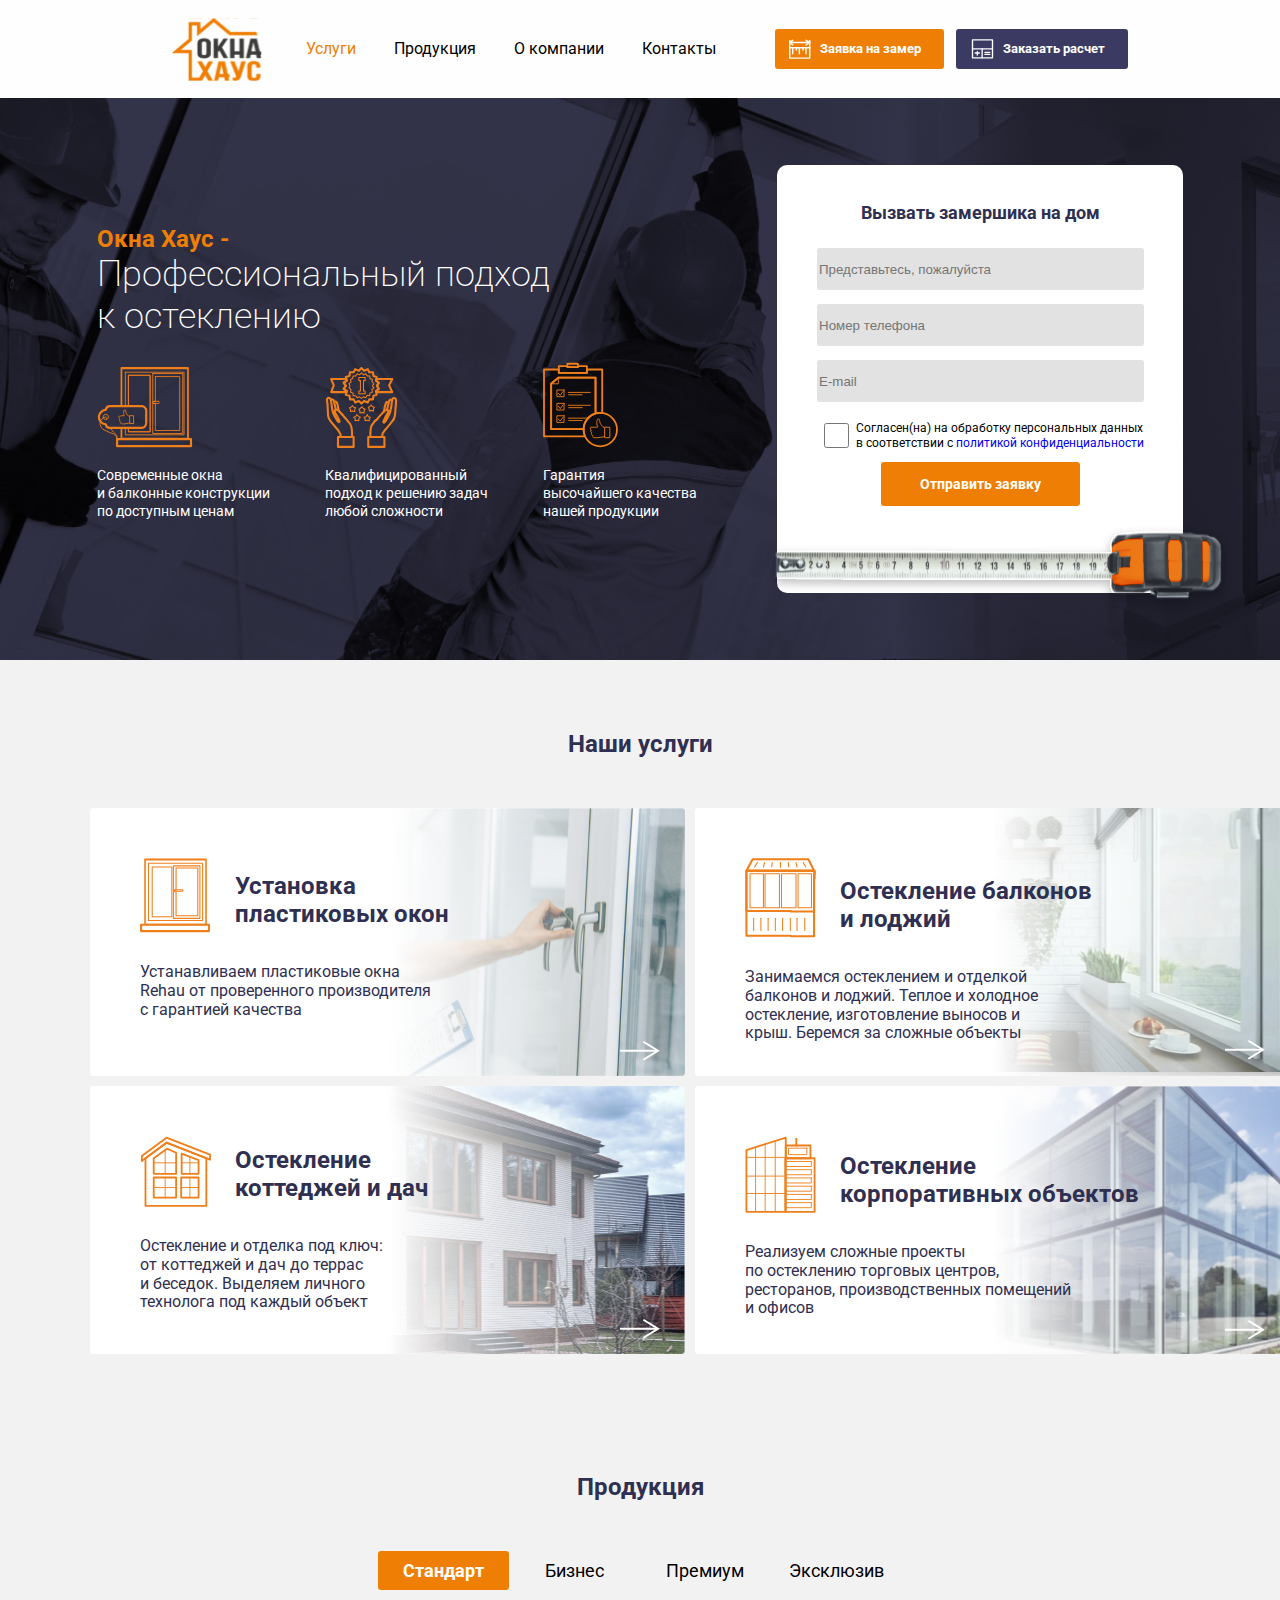
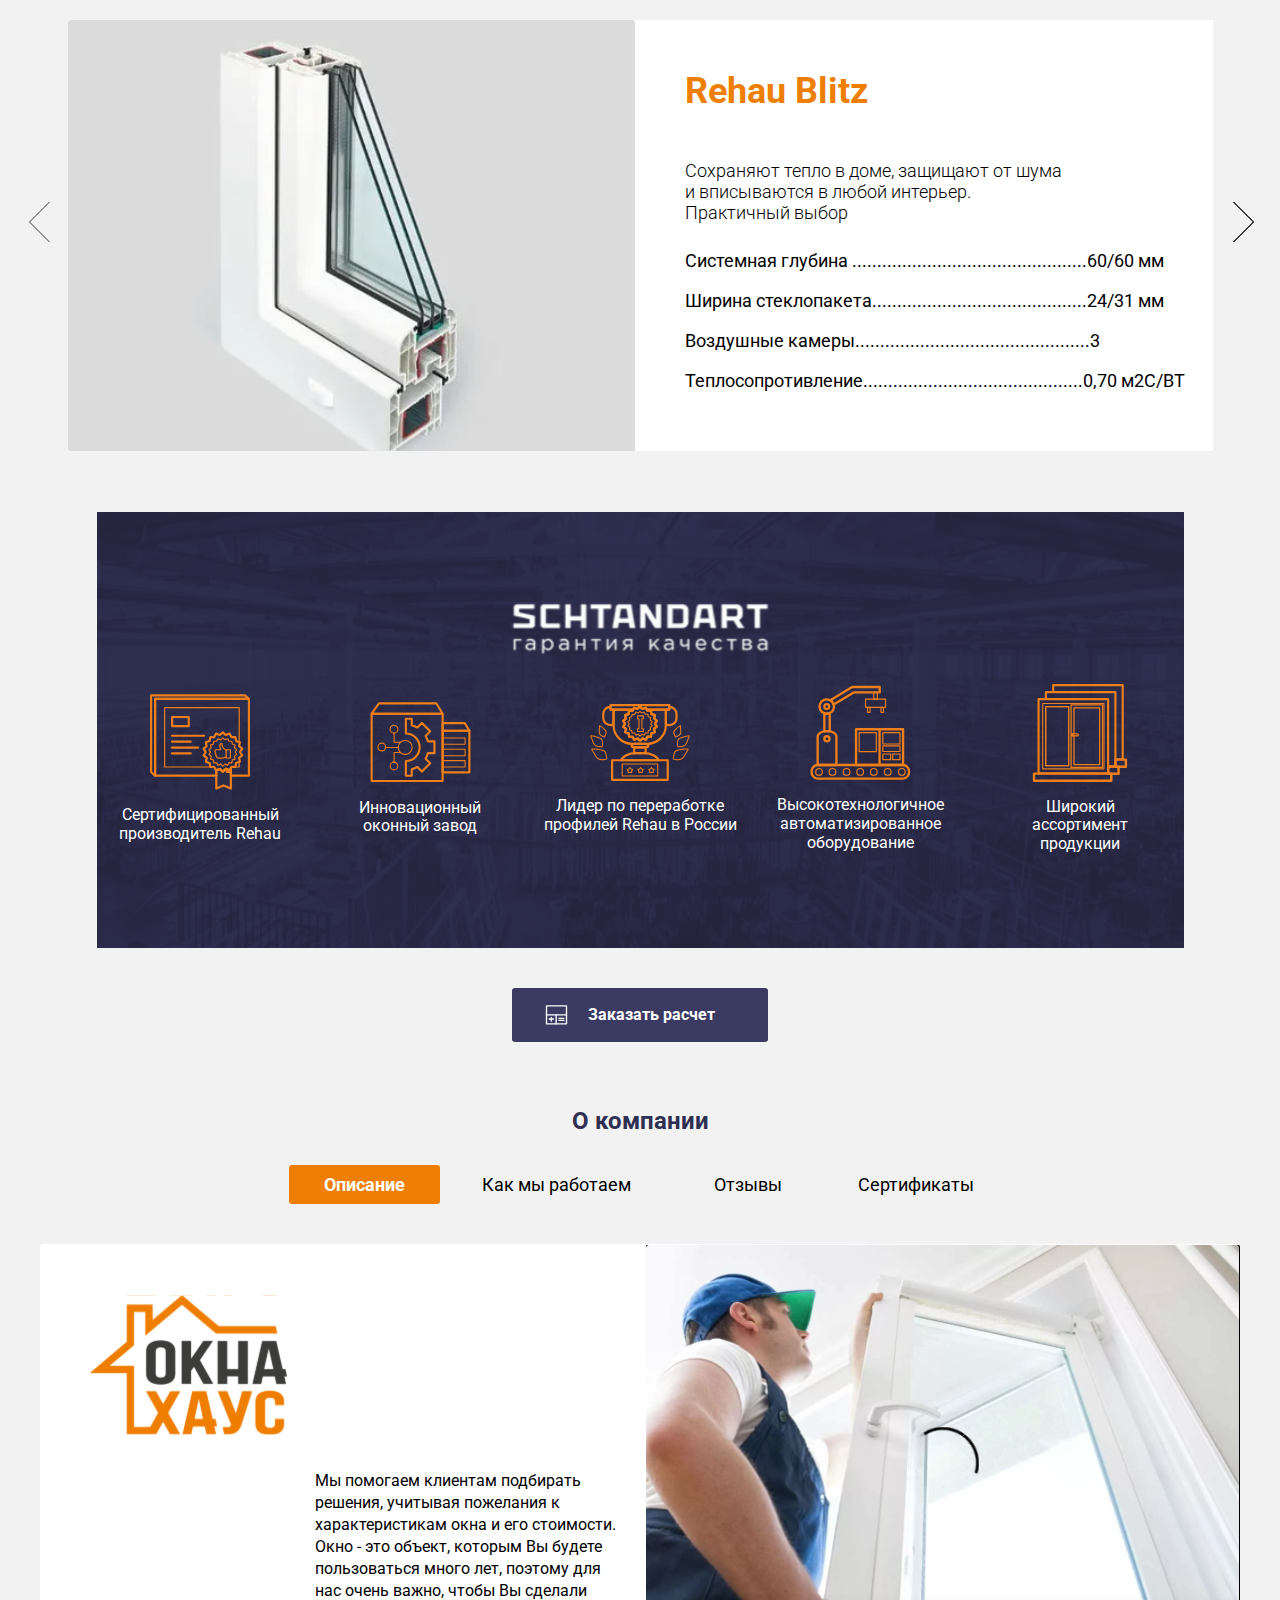
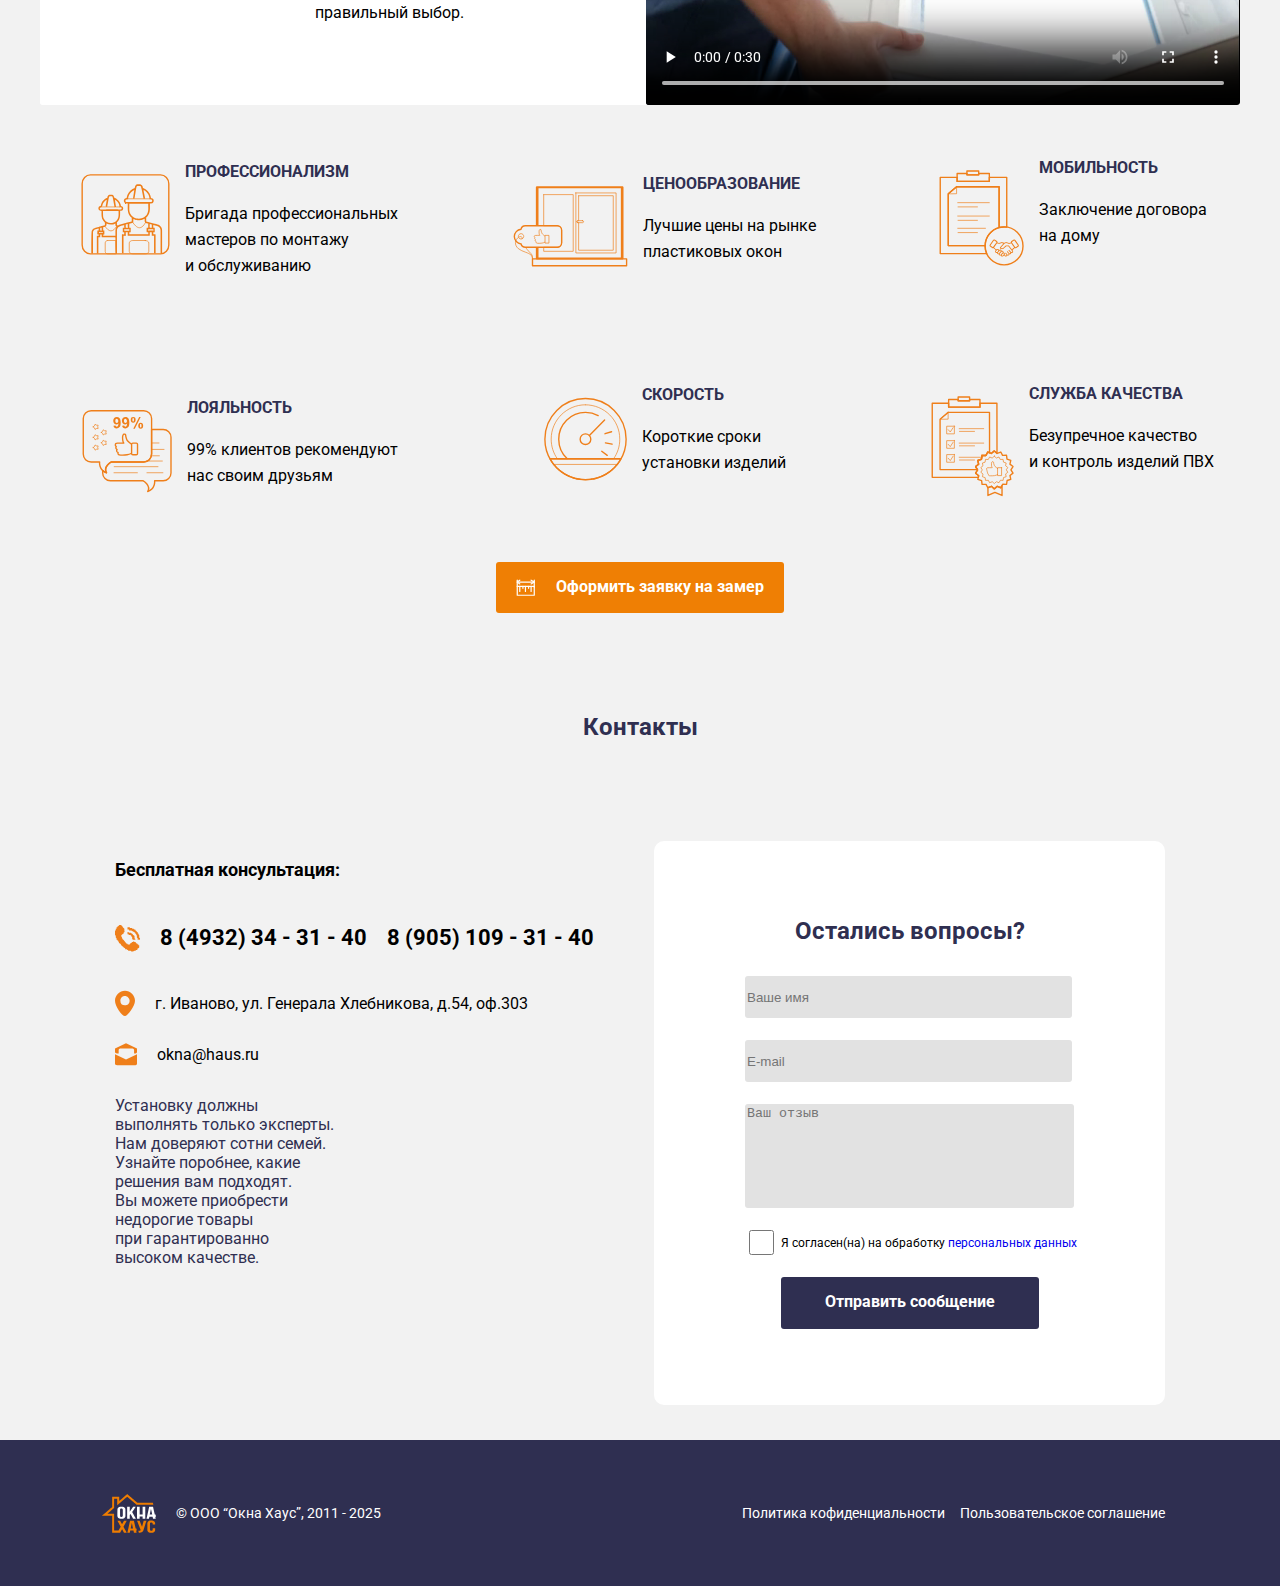
<file: index.html>
<!DOCTYPE html>
<html lang="ru">
    <head>
        <meta charset="UTF-8" />
        <meta name="viewport" content="width=1920, initial-scale=1.0" />
        <meta content="true" name="HandheldFriendly" />
        <meta content="width" name="MobileOptimized" />
        <meta content="yes" name="apple-mobile-web-app-capable" />        
        <meta name="user-scalable" content="true" />
        <title>Окна Хаус</title>
        <link rel="stylesheet" href="style.css" />
    </head>

    <body>
        <header>
            <div id="headerDiv">
                <div id="logo">
                    <img src="pic/logo.svg" alt="Логотип Окна Хаус" style="width: 89.5px; height: 63px;" />
                </div>
                <article id="headerText">
                    <p class="active_header_btn">Услуги</p>
                    <p>Продукция</p>
                    <p>О компании</p>
                    <p>Контакты</p>
                </article>
                <div id="btn1" class="arrRequestBooklets">
                    <img src="pic/ruler1.svg" alt="Калькулятор" />
                    <p>Заявка на замер</p>
                </div>
                <div id="btn2" class="arrRequestСounting">
                    <img src="pic/calculator.svg" alt="Линейка" />
                    <p>Заказать расчет</p>
                </div>
            </div>
        </header>


        <main>
            <div class="pop_up" id="pop_up1">
                <div class="pop_up_container">
                    <div id="pop_up_order">
                        <h1 id="order_text">Name, <br> Ваша заявка будет рассмотрена</h1>
                        <p>
                            На вашу почту придёт письмо. Пожалуйста, подтвердите заказ. 
                        </p>
                        <div id="close_pop_up_order">&#10006</div>
                    </div>    
                </div>
            </div>
            <div class="pop_up" id="pop_up4">
                <div class="pop_up_container">
                    <div id="pop_up_order">
                        <h1 id="order_review">Name, <br> Ваш отзыв будет рассмотрен</h1>
                        <p>
                            На вашу почту придёт письмо. Пожалуйста, подтвердите отправку отзыва. 
                        </p>
                        <div id="close_pop_up_review">&#10006</div>
                    </div>    
                </div>
            </div>
            <div class="pop_up" id="pop_up2">
                <div class="pop_up_container">
                    <div id="pop_up_bid">
                        <div style="display: flex;">
                            <img src="pic/ruler1.svg" alt="" style="margin-right: 20px; width: 30px; height: 26px;">
                            <h1 style="font-family: Roboto; font-weight: 700;font-size: 24px;line-height: 28.13px;">Вызвать замерщика на дом</h1>
                        </div>
                        
                        <div id="inputWinBid">
                            <label><input type="text" placeholder="Ваше имя" id="name_input_bid"></label>
                            <label><input type="number" placeholder="Номер телефона" id="number_input_bid"></label>
                            <label><input type="text" placeholder="E-mail" id="mail_input_bid"></label>
                        </div>
                        <div id="invalid_info_bid" class="inactive_error">
                            <p style="color: white; font-size: small; margin: 0%;">Заполните все поля корректно</p>
                        </div>
                        <div id="checkboxBidText">
                            <label><input type="checkbox" id="checkboxBid"></label>
                            <p>Я согласен(на) на обработку <a  href="agreement.html">персональных данных</a></p>
                         </div>
                         <div id="orderBtn2">
                            <p>Отправить заявку</p>
                         </div>
                         <div id="close_pop_up_bid">&#10006</div>
                    </div>
                </div>
            </div>
            <div class="pop_up" id="pop_up3">
                <div class="pop_up_container">
                    <div id="pop_up_calculation">
                        <div style="display: flex;">
                            <img src="pic/calculator.svg" alt="" style="margin-right: 20px; width: 30px; height: 26px;">
                            <h1 style="font-family: Roboto; font-weight: 700;font-size: 24px;line-height: 28.13px;">Заказать расчет</h1>
                        </div>
                        
                        <div id="inputWinCalculation">
                            <label><input type="text" placeholder="Ваше имя" id="name_input_calculation"></label>
                            <label><input type="number" placeholder="Номер телефона" id="number_input_calculation"></label>
                            <label><input type="text" placeholder="E-mail" id="mail_input_calculation"></label>
                        </div>
                        <div id="invalid_info_calculation" class="inactive_error">
                            <p style="color: white; font-size: small; margin: 0%;">Заполните все поля корректно</p>
                        </div>
                        <div id="checkboxCalculationText">
                            <label><input type="checkbox" id="checkboxCalculation"></label>
                            <p>Я согласен(на) на обработку <a  href="agreement.html">персональных данных</a></p>
                         </div>
                         <div id="orderBtn3">
                            <p>Отправить заявку</p>
                         </div>
                         <div id="close_pop_up_calculation">&#10006</div>
                    </div>
                </div>
            </div>

            <div id="banner">
                <div id="bannerInfo">
                    <div id="bannerSlogan">
                            <div >
                                <h3>Окна Хаус -</h3>
                                <h1>Профессиональный подход <br/> к остеклению</h1>
                            </div>           
                            <div id="advantages">
                                <div id="advantages1">
                                    <img class="advantagesImg" src="pic/advantages1.svg" alt="Окно">
                                    <p>Современные окна <br>
                                        и балконные конструкции <br>
                                        по доступным ценам</p>
                                </div>
                                <div id="advantages2">
                                    <img class="advantagesImg" src="pic/advantages2.svg" alt="Медаль">
                                    <p>Квалифицированный<br> 
                                        подход к решению задач<br>
                                        любой сложности</p>
                                </div>
                                <div id="advantages3">
                                    <img class="advantagesImg" src="pic/advantages3.svg" alt="Бланк">
                                    <p>Гарантия<br> 
                                        высочайшего качества<br> 
                                        нашей продукции</p>
                                </div>
                            </div>       
                    </div>
                    
                    <div id="order">
                        <div id="rectangle">
                            <p id="orderText">Вызвать замершика на дом</p>
                            <div id="inputWin">
                                <label><input type="text" placeholder="Представьтесь, пожалуйста" id="name_input"></label>
                                <label><input type="number" placeholder="Номер телефона" id="number_input"></label>
                                <label><input type="text" placeholder="E-mail" id="mail_input"></label>
                            </div>
                            <div id="invalid_info" class="inactive_error">
                                <p style="color: red; font-size: small; margin: 0%;" id="invalidInfoText">Заполните все поля корректно</p>
                            </div>
                            <div id="checkboxOrderText">
                                <label><input type="checkbox" id="checkboxOrder"></label>
                                <p>Согласен(на) на обработку персональных данных <br>
                                    в соответствии с <a  href="agreement.html">политикой конфиденциальности</a></p>
                             </div>
                             
                             <div id="orderBtn">
                                <p>Отправить заявку</p>
                             </div>
                             
                             <div id="ruler">
                                <img id="rulerImg" src="pic/ruler2.svg" alt="Линейка">
                            </div>        
                        </div>   
                    </div>
                </div>
            </div>
            
            <div id="mainServices">
                <div id="services">
                    <h1>Наши услуги</h1>
                    <div id="servicesBaners">
                        <div>
                            <div id="services1" class="servicesBaner">
                                <img src="pic/iconServices1.svg" alt="Окно" class="imgServices">
                                <h2 class="hServices">Установка<br>пластиковых окон</h2>
                                <p class="pServices">Устанавливаем пластиковые окна<br>Rehau от проверенного производителя<br>c гарантией качества</p>
                                <img src="pic/pointer.svg" alt="Стрелка" id="pointer1">
                            </div>
                            <div id="services3" class="servicesBaner">
                                <img src="pic/iconServices3.svg" alt="Коттедж" class="imgServices">
                                <h2 class="hServices">Остекление<br>коттеджей и дач</h2>
                                <p class="pServices">Остекление и отделка под ключ:<br> от коттеджей и дач до террас<br> и беседок. Выделяем личного<br> технолога под каждый объект</p>
                                <img src="pic/pointer.svg" alt="Стрелка" id="pointer3">
                            </div>
                        </div>
                        <div>
                            <div id="services2" class="servicesBaner">
                                <img src="pic/iconServices2.svg" alt="Балкон" class="imgServices">
                                <h2 class="hServices">Остекление балконов<br>и лоджий</h2>
                                <p class="pServices">Занимаемся остеклением и отделкой<br> балконов и лоджий. Теплое и холодное<br> остекление, изготовление выносов и<br> крыш. Беремся за сложные объекты</p>
                                <img src="pic/pointer.svg" alt="Стрелка" id="pointer2">
                            </div>
                            <div id="services4" class="servicesBaner">
                                <img src="pic/iconServices4.svg" alt="Корпоративное здание" class="imgServices">
                                <h2 class="hServices">Остекление<br>корпоративных объектов</h2>
                                <p class="pServices">Реализуем сложные проекты<br> по остеклению торговых центров,<br> ресторанов, производственных помещений<br> и офисов</p>
                                <img src="pic/pointer.svg" alt="Стрелка" id="pointer4">
                            </div>
                        </div>
                    </div>  
                </div>
                <div id="products">
                    <h1>Продукция</h1>
                    <div id="productsText">

                        <div class="inactiveText activeText" id="productsTextButton1">Стандарт</div>
                        <div class="inactiveText" id="productsTextButton2">Бизнес</div>
                        <div class="inactiveText" id="productsTextButton3">Премиум</div>
                        <div class="inactiveText" id="productsTextButton4">Эксклюзив</div>   
                        
                    </div>
                    
                    <div id="productSelectionMain">
                        <div id="button1" class="inactiveButton"><img src="pic/arrow.svg" alt=""></div>
                        <div class="viewport">      
                            <div id="productSelection" class="picture1">
                                <div id="productNum1" class="slide">
                                    <img src="pic/window.svg" alt="срез окна">
                                    <div id="productInfo">
                                        <h2>Rehau Blitz</h2>
                                        <p>Сохраняют тепло в доме, защищают от шума<br> и вписываются в любой интерьер. <br>Практичный выбор</p>
                                        <span>Системная глубина ...............................................60/60 мм <br>
                                            Ширина стеклопакета...........................................24/31 мм <br>
                                            Воздушные камеры...............................................3 <br>
                                            Теплосопротивление............................................0,70 м2С/ВТ</span>
                                    </div>
                                </div>
                                <div id="productNum2" class="slide">
                                    <img src="pic/window.svg" alt="срез окна">
                                    <div id="productInfo">
                                        <h2>Rehau Blitz №2</h2>
                                        <p>Сохраняют тепло в доме, защищают от шума<br> и вписываются в любой интерьер. <br>Практичный выбор</p>
                                        <span>Системная глубина ...............................................60/60 мм <br>
                                            Ширина стеклопакета...........................................24/31 мм <br>
                                            Воздушные камеры...............................................3 <br>
                                            Теплосопротивление............................................0,70 м2С/ВТ</span>
                                    </div>
                                </div>
                                <div id="productNum3" class="slide">
                                    <img src="pic/window.svg" alt="срез окна">
                                    <div id="productInfo">
                                        <h2>Rehau Blitz №3</h2>
                                        <p>Сохраняют тепло в доме, защищают от шума<br> и вписываются в любой интерьер. <br>Практичный выбор</p>
                                        <span>Системная глубина ...............................................60/60 мм <br>
                                            Ширина стеклопакета...........................................24/31 мм <br>
                                            Воздушные камеры...............................................3 <br>
                                            Теплосопротивление............................................0,70 м2С/ВТ</span>
                                    </div>
                                </div>
                                <div id="productNum4" class="slide">
                                    <img src="pic/window.svg" alt="срез окна">
                                    <div id="productInfo">
                                        <h2>Rehau Blitz №4</h2>
                                        <p>Сохраняют тепло в доме, защищают от шума<br> и вписываются в любой интерьер. <br>Практичный выбор</p>
                                        <span>Системная глубина ...............................................60/60 мм <br>
                                            Ширина стеклопакета...........................................24/31 мм <br>
                                            Воздушные камеры...............................................3 <br>
                                            Теплосопротивление............................................0,70 м2С/ВТ</span>
                                    </div>
                                </div>
                            </div>  
                        </div>  
                        <div id="button2"><img src="pic/arrow.svg" alt=""></div>   
                    </div>
                    
                </div>
                <div id="guarantee">    
                    <img id="guaranteeText" src="pic/schtandartText.svg" alt="">   
                    <div id="proof">
                        <div class="proofs">
                            <img src="pic/proof1.svg" alt="">
                            <p>Сертифицированный <br>
                                производитель Rehau</p>
                        </div>
                        <div class="proofs">
                            <img src="pic/proof2.svg" alt="">
                            <p>Инновационный <br>
                                оконный завод</p>
                        </div>
                        <div class="proofs">
                            <img src="pic/proof3.svg" alt="">
                            <p>Лидер по переработке <br>
                                профилей Rehau в России</p>
                        </div>
                        <div class="proofs">
                            <img src="pic/proof4.svg" alt="">
                            <p>Высокотехнологичное <br>
                                автоматизированное <br>
                                оборудование</p>
                        </div>
                        <div class="proofs">
                            <img src="pic/proof5.svg" alt="">
                            <p>Широкий <br>
                                ассортимент <br> 
                                продукции</p>
                        </div>
                    </div>
                </div>
                <div id="btn3" class="arrRequestСounting">
                    <img src="pic/calculator.svg" alt="Калькулятор" />
                    <p>Заказать расчет</p>
                </div> 
            </div>
            <div id="aboutCompany_main" style="margin-top: 60px; display:flex; flex-direction: column; justify-content: center; align-items: center; ">
                <h1 style=" font-size: 24px; font-weight: 700; line-height: 28.13px; color: #2F2F51;">О компании</h1>
                <div style="display: flex; flex-direction: row; cursor: pointer; margin-top: 30px; width: 702px; height: 39px; justify-content: space-between; align-items: center; ">
                    <div id="aboutCompany_Button1" class="inactiveText activeText" >Описание</div>
                    <div id="aboutCompany_Button2" class="inactiveText" style="width: 200px;" >Как мы работаем</div>
                    <div id="aboutCompany_Button3" class="inactiveText" >Отзывы</div>
                    <div id="aboutCompany_Button4" class="inactiveText" >Сертификаты</div>
                </div>

                <div class="viewport1" style="margin-top: 40px;">      
                    <div id="aboutCompany" class="picture1_1" style="position: relative;">
                        <div id="aboutCompanyNum1" class="slide1">
                            <img src="pic/logo.svg" alt="Логотип компании Окна Хаус" style="margin-bottom: 220px; margin-left: 50px; width: 198.13px; height: 139.46px;">
                            <p style="font-size: 16px; font-weight: 400; line-height: 22px; margin-top: 220px; width: 304.79px; height: 214px;">
                                Мы помогаем клиентам подбирать<br>
                                решения, учитывая пожелания к<br>
                                характеристикам окна и его стоимости.<br>
                                Окно - это объект, которым Вы будете<br>
                                пользоваться много лет, поэтому для<br>
                                нас очень важно, чтобы Вы сделали<br>
                                правильный выбор.
                            </p>
                            <video width="594" height="461" controls style="border-radius: 3px;">
                                <source src="pic/video.mp4" type="video/mp4">
                            </video>
                        </div>
                        <div id="aboutCompanyNum2" class="slide1" style="display: flex; flex-direction: column; align-items: center; justify-content: center;">
                            <h1 style="font-size: 24px;font-weight: 700;line-height: 28.13px; color: #2F2F51;">Как мы работаем</h1>
                            <div style="display: flex; flex-direction: row; align-items: center; justify-content: center;">
                                <div style="text-align: center; margin: 30px; padding-top: 50px;">
                                    <img src="pic/truck.svg" alt="Грузовик">
                                    <h2 class="h2_aboutCompanyNum2">Бесплатно приедем</h2>
                                    <p class="p_aboutCompanyNum2">
                                        Выезжаем бесплатно во все<br>
                                        города Московской области</p>
                                </div>
                                <div style="text-align: center; margin: 30px; padding-top: 50px;">
                                    <img src="pic/clock.svg" alt="часы">
                                    <h2 class="h2_aboutCompanyNum2">Выезжаем ежедневно</h2>
                                    <p class="p_aboutCompanyNum2">
                                        С 9 до 21 без выходных<br>
                                        и праздников</p>
                                </div>
                                <div style="text-align: center; margin: 30px; padding-top: 50px;">
                                    <img src="pic/glass.svg" alt="стекло">
                                    <h2 class="h2_aboutCompanyNum2">
                                        Образцы с собой
                                    </h2>
                                    <p class="p_aboutCompanyNum2">
                                        Покажем образцы профильных<br>
                                        систем и материалов отделки</p>
                                </div>
                                <div style="text-align: center; margin: 30px; padding-top: 50px;">
                                    <img src="pic/window_2.svg" alt="окно">
                                    <h2 class="h2_aboutCompanyNum2">Стоимость</h2>
                                    <p class="p_aboutCompanyNum2">Называем точную стоимость<br>
                                        заказа на месте</p> 
                                </div>
                            </div>                       
                        </div>
                        <div id="aboutCompanyNum3" class="slide1">  
                            <div class="viewport2">
                                
                                <div id="button3" class="inactiveButton"><img src="pic/arrow.svg" alt=""></div>
                                <div id="reviews" class="picture2_1" style="position: relative; width: 3600px">
                                    
                                    <div style="width: 1200px;">
                                        <div id="reviewBtn1"><img src="pic/text_Message.svg" alt="текстовое сообщение">Оставить отзыв</div>
                                        <h2 style="font-size: 18px;font-weight: 700;line-height: 21.09px; color:#2F2F51; position: relative; top: 10px; left: 100px;">Раиса Михайлова</h2>
                                        <span style="font-family: Roboto; font-size: 14px;font-weight: 400; line-height: 16.41px; color: #8f8f8f; position: relative; top: -25px; left: 350px;">24.06.2024     Договор №123456</span>
                                        <div style="display: flex; flex-direction: row; align-items: center; justify-content: center; margin-top: 40px;">   
                                            <p style="width: 796px;height: 199px; font-size: 16px;font-weight: 400;line-height: 18.75px; text-align: justified; color: #434343;">
                                            Огромное СПАСИБО всей команде Окно-Хаус! В июне 2021 заказывала переостекление + отделка балкона первый раз и так все удачно - быстро, качественно. Все прошло отлично, в соответствии с условиями договора. Замерщик приехал как оговорено без опозданий, произвел замер лазерным уровнем, все подробно рассказал по профилю и комплектующим. Предоплата составила 20%, остаток - по факту. Соотношение цена/качество в сравнении с конкурентами. Доставка точно в срок, за 3 дня все установили. Итог - красивые окна. Будем зимой проверять на прочность :)<br><br>

                                            Большая благодарность за отлично проведённую работу! Замерщик по вызову пришёл быстро, всё хорошо объяснил , окна пришли в соответствии со согласованной датой, поднятие в квартиру прошла очень хорошо ,  монтажники справились со своей работой на отлично!  Все прошло в позитиве, соотношение цены и качества хорошее. Отличная команда! Спасибо!!!</p>      
                                        </div>
                                    </div>   
                                    <div style="width: 1200px;">
                                        <div id="reviewBtn1"><img src="pic/text_Message.svg" alt="текстовое сообщение">Оставить отзыв</div>
                                        <h2 style="font-size: 18px;font-weight: 700;line-height: 21.09px; color:#2F2F51; position: relative; top: 10px; left: 100px;">Райан Гослинг</h2>
                                        <span style="font-family: Roboto; font-size: 14px;font-weight: 400; line-height: 16.41px; color: #8f8f8f; position: relative; top: -25px; left: 350px;">16.10.2024     Договор №123457</span>
                                        <div style="display: flex; flex-direction: row; align-items: center; justify-content: center; margin-top: 40px;">   
                                            <p style="width: 796px;height: 199px; font-size: 16px;font-weight: 400;line-height: 18.75px; text-align: justified; color: #434343;">
                                            Lorem, ipsum dolor sit amet consectetur adipisicing elit. Quia, dicta? Alias placeat asperiores, officiis eveniet laboriosam deserunt assumenda dolores similique? Aliquid fugit debitis aliquam dicta sunt quis molestiae quae temporibus?</p>      
                                        </div>
                                    </div>          
                                    <div style="width: 1200px;">
                                        <div id="reviewBtn1"><img src="pic/text_Message.svg" alt="текстовое сообщение">Оставить отзыв</div>
                                        <h2 style="font-size: 18px;font-weight: 700;line-height: 21.09px; color:#2F2F51; position: relative; top: 10px; left: 100px;">Иван Иванов</h2>
                                        <span style="font-family: Roboto; font-size: 14px;font-weight: 400; line-height: 16.41px; color: #8f8f8f; position: relative; top: -25px; left: 350px;">29.04.2024     Договор №123458</span>
                                        <div style="display: flex; flex-direction: row; align-items: center; justify-content: center; margin-top: 40px;">   
                                            <p style="width: 796px;height: 199px; font-size: 16px;font-weight: 400;line-height: 18.75px; text-align: justified; color: #434343;">
                                            Lorem ipsum dolor, sit amet consectetur adipisicing elit. Provident assumenda, harum voluptate sed magni beatae laudantium ut placeat a temporibus aliquam quas sint mollitia odio consectetur repellendus corrupti, molestiae commodi consequuntur. Laboriosam voluptatum recusandae quaerat pariatur odio, cupiditate dolor, excepturi adipisci at modi cumque nostrum! Enim accusantium deserunt, nobis autem hic vel possimus necessitatibus! Cumque, excepturi, repellendus natus dignissimos laudantium iste perspiciatis nulla culpa, ipsum provident reiciendis similique aliquam! Quo magnam perferendis, consectetur praesentium dignissimos deleniti repudiandae vero numquam tempore. Vel repudiandae distinctio voluptatibus reiciendis ipsa illo quia necessitatibus tenetur ipsam sapiente facilis ex minus, natus nesciunt sed eum similique!</p>      
                                        </div>
                                    </div>                      
                                </div>       
                                <div id="button4" style="margin-left: 100px;" ><img src="pic/arrow.svg" alt=""></div>        
                            </div>    
                                          
                        </div>
                        <div id="aboutCompanyNum4" class="slide1" style="display: flex; justify-content: space-evenly; align-items: center;">
                            <img src="pic/certificate1.png" alt="" class="certificates">
                            <img src="pic/certificate2.png" alt="" class="certificates">
                            <img src="pic/certificate3.png" alt="" class="certificates">
                            <img src="pic/certificate4.png" alt="" class="certificates">
                            <img src="pic/certificate5.png" alt="" class="certificates">
                        </div>
                    </div>  
                </div>  
                <div id="aboutCompany_main_icons">
                    <div class="ContainerAboutCompanyMainIcon">  
                        <div class="aboutCompanyMainIcon">
                            <img src="pic/prof.svg" alt="">
                            <div>
                                <h1>ПРОФЕССИОНАЛИЗМ</h1>
                                <p>Бригада профессиональных<br>
                                    мастеров по монтажу <br>
                                    и обслуживанию</p>
                            </div>
                        </div>     
                        <div class="aboutCompanyMainIcon">
                            <img src="pic/loyalty.svg" alt="">
                            <div>
                                <h1>ЛОЯЛЬНОСТЬ</h1>
                                <p>99% клиентов рекомендуют <br>
                                    нас своим друзьям</p>
                            </div>
                        </div>
                    </div>
                    <div class="ContainerAboutCompanyMainIcon">
                        <div class="aboutCompanyMainIcon">
                            <img src="pic/pricing.svg" alt="">
                            <div>
                                <h1>ЦЕНООБРАЗОВАНИЕ</h1>
                                <p>Лучшие цены на рынке <br>
                                    пластиковых окон</p>
                            </div>
                        </div>
                        <div class="aboutCompanyMainIcon">
                            <img src="pic/speed.svg" alt="">
                            <div>
                                <h1>СКОРОСТЬ</h1>
                                <p>Короткие сроки <br>
                                    установки изделий</p>
                            </div>
                        </div>
                    </div>
                    <div class="ContainerAboutCompanyMainIcon">
                        <div class="aboutCompanyMainIcon">
                            <img src="pic/agreement.svg" alt="">
                            <div>
                                <h1>МОБИЛЬНОСТЬ</h1>
                                <p>Заключение договора <br>
                                    на дому</p>
                            </div>
                        </div>
                        <div class="aboutCompanyMainIcon">
                            <img src="pic/quality service.svg" alt="">
                            <div>
                                <h1>СЛУЖБА КАЧЕСТВА</h1>
                                <p>Безупречное качество<br>
                                    и контроль изделий ПВХ</p>
                            </div>
                        </div>
                    </div>
                </div>
                <div id="btn4" class="arrRequestBooklets">
                    <img src="pic/ruler1.svg" alt="Линейка" />
                    <p>Оформить заявку на замер</p>
                </div>
            </div>
            <div id="Contacts">
                <h1 style="margin: 100px;">Контакты</h1>
                <div style="display: flex; flex-direction: row; ">
                    <div style="margin-right: 25px;">
                        <p style="font-weight: 700;font-size: 18px;line-height: 21.09px;">Бесплатная консультация:</p>
                        <div class="info">
                            <img src="pic/phone.svg" alt="">
                            <p style="font-family: Roboto;font-weight: 700;font-size: 22px;line-height: 36px;">8 (4932) 34 - 31 - 40 </p>
                            <p style="font-family: Roboto;font-weight: 700;font-size: 22px;line-height: 36px;">8 (905) 109 - 31 - 40</p>
                        </div>
                        <div class="info">
                            <img src="pic/marker.svg" alt="">
                            <p>г. Иваново, ул. Генерала Хлебникова, д.54, оф.303</p>
                        </div>
                        <div class="info">
                            <img src="pic/letter.svg" alt="">
                            <p>okna@haus.ru</p>
                        </div>
                        <p style="color: #2F2F51;">Установку должны <br>выполнять только эксперты. <br>Нам доверяют сотни семей. <br>
                            Узнайте поробнее, какие <br>решения вам подходят. <br>
                            Вы можете приобрести <br>недорогие товары <br>
                            при гарантированно <br>
                            высоком качестве.</p>
                    </div>
                    <div style="margin-left: 25px;">
                        <div id="rectangle1">
                            <h1>Остались вопросы?</h1>
                            <div id="inputWin2">
                                <label style="margin: 4px;"><input type="text" placeholder="Ваше имя" id="name_input1"></label>
                                <label style="margin: 4px;"><input type="email" placeholder="E-mail" id="email_input"></label>
                                <label style="margin: 7px; margin-left: 7px;"><textarea style="margin: 4px;" placeholder="Ваш отзыв" id="review_input"></textarea></label>
                            </div>
                            <div id="invalid_info2" class="inactive_error">
                                <p style="color: red; font-size: small; margin: 0%;">Заполните все поля</p>
                             </div>
                            <div id="checkboxReviewText">
                                <label><input type="checkbox" id="checkboxReview"></label>
                                <p>Я согласен(на) на обработку <a href="agreement.html">персональных данных</a></p>
                             </div>
                             
                             <div id="reviewBtn">
                                <p>Отправить сообщение</p>
                             </div>   
                        </div>   
                    </div>
                </div>
            </div>
        </main>

        <footer>
            <div style="width: 1460px; display: flex; flex-direction: row; justify-content: space-around; align-items: center;">
                
                <div class="footer_Info">
                    <img src="pic/logo2.svg" alt="Логотип Окна Хаус" style="width: 55px; height: 38.7px;">
                    <p style="margin-left: 20px ;">© ООО “Окна Хаус”, 2011 - 2025</p>
                </div>
                <div class="footer_Info">
                    <p><a href="agreement.html" style="text-decoration: none; color: white;">Политика кофиденциальности</a></p>
                    <p><a href="agreement.html" style="text-decoration: none; color: white;">Пользовательское соглашение</a></p>
                </div>
            </div> 
        </footer>
        <script src="script.js"></script>
    </body>
</html>
</file>
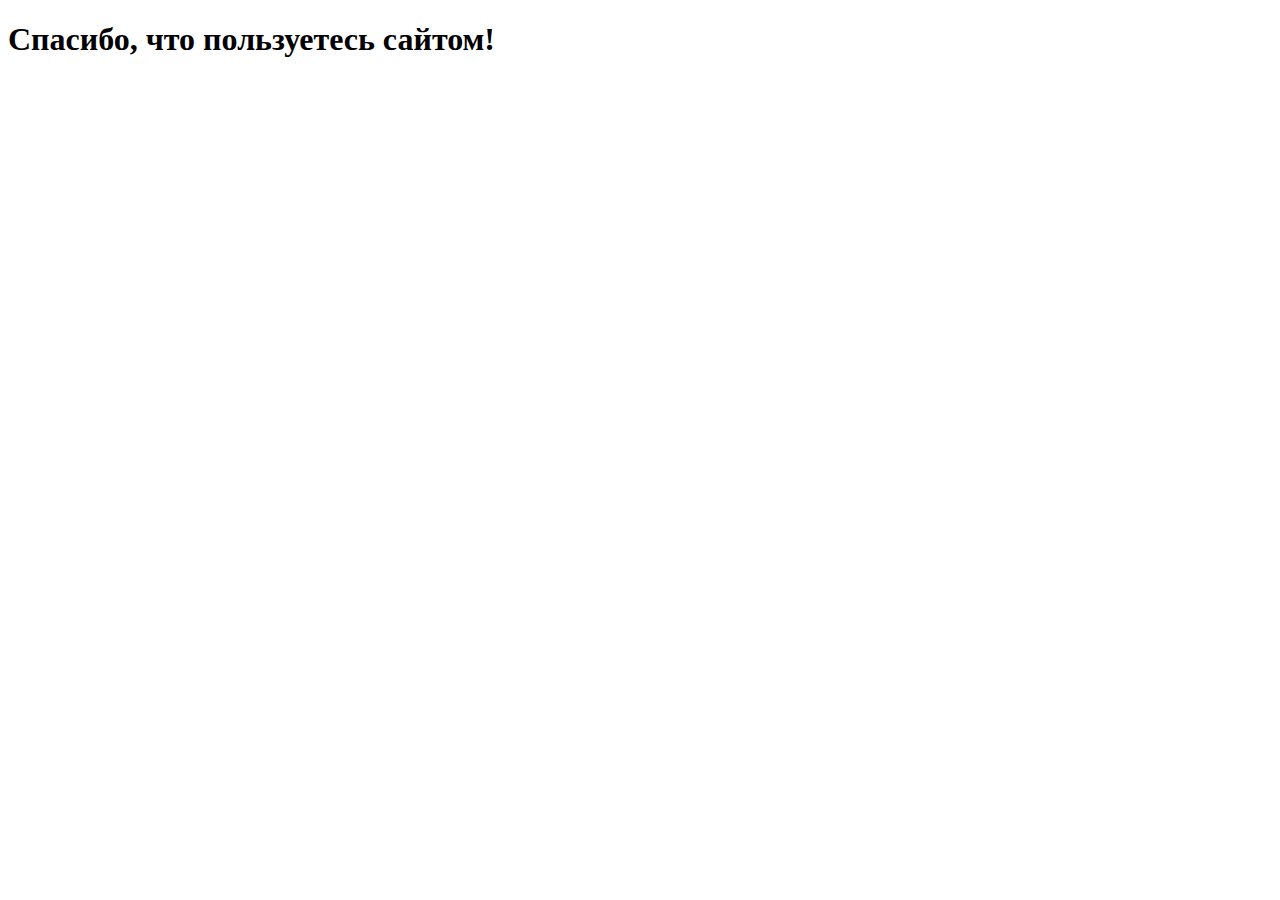
<file: agreement.html>
<!DOCTYPE html>
<html lang="ru">
<head>
    <meta charset="UTF-8">
    <meta name="viewport" content="width=device-width, initial-scale=1.0">
    <title>Окна Хаус</title>
</head>
<body>
    <h1>Спасибо, что пользуетесь сайтом!</h1>
</body>
</html>
</file>
<file: style.css>
@import url('https://fonts.googleapis.com/css2?family=Roboto:ital,wght@0,100;0,300;0,400;0,500;0,700;0,900;1,100;1,300;1,400;1,500;1,700;1,900&display=swap');


html{
    scroll-behavior: smooth;
    width: 100%;
    max-width: 100%;
    overflow-x: hidden;  
}
body{
    padding-top: 98px;
    font-family: 'Roboto', sans-serif;
    display: flex;
    flex-direction: column;
    justify-content: center;
    margin: 0%;
    background-color: #F2F2F2;
}
input[type="number"]::-webkit-inner-spin-button, 
input[type="number"]::-webkit-outer-spin-button { 
  -webkit-appearance: none; 
  margin: 0; 
}
input[type="number"] {
    -moz-appearance: textfield;
}
a{
    text-decoration: none;
}
#headerDiv{
    position: fixed;
    display: flex;
    align-items: center;
    justify-content: center;
    background-color: #FEFEFE; 
    left: 0px;
    top: 0px;
    z-index: 2;
    width: 100%;
    height: 98px;
        
}
#logo{
    width: 89.5px;
    height: 63px;
    margin: 25.5px;
}
#headerText{
    display: flex;
    justify-content: space-around;
    font-size: 16px;
    font-weight: 400;
    line-height: 18.75px;
    text-align: left;
}
#headerText p{
    margin: 19px;
    padding-top: 38px;
    padding-bottom: 38px;
}
.active_header_btn{
    color: #EF7F04;
}
#btn1{
    cursor: pointer;
    display: flex;
    align-items: center;
    justify-content: center;
    width: 169px;
    height: 40px;
    background-color: #EF7F04;
    margin: 7px;
    margin-left: 40px;
    border-radius: 3px;
    font-size: 13px;
    color: white;
    font-size: 13px;
    font-weight: 700;
    line-height: 15.23px;
        
}
#btn1 p{
    margin: 9px;
}
#btn2{
    cursor: pointer;
    display: flex;
    align-items: center;
    justify-content: center;
    width: 172px;
    height: 40px;
    background-color: #3B3A63;
    margin: 5px;
    border-radius: 3px;
    font-size: 13px;
    color: white;
    font-size: 13px;
    font-weight: 700;
    line-height: 15.23px;
}
#btn2 p{
    margin: 9px;
}
main{
    display: flex;
    align-items: center;
    justify-content: center;
    flex-direction: column;    
    background-color: #F2F2F2;
    margin: 0%;
}
#banner{
    display: flex;
    align-items: center;
    justify-content: center;
    width: 100%;
    height: 562px;
    background: url('pic/bannerImg.png') no-repeat center;
    background-size: cover;
}
#bannerInfo{
    display: flex;
    flex-direction: row;
    align-items: center;
    justify-content: space-around;
    width: 100%;
    max-width: 1156px;
}
#bannerSlogan{
    display: flex;
    flex-direction: column;
    justify-content: center;
    align-items: flex-start;
    width: 611px;
    height: 125.75px;
}
h1{
    margin: 0%;
    font-size: 36px;
    font-weight: 200;
    color: white;
}
h3{
    margin: 0%;
    font-size: 24px;
    font-weight: 700;
    color: #EF7F04;
}
#advantages{
    width: 100%;
    max-width: 600px;
    display: flex;
    justify-content: space-between;
    align-items: flex-end;
    margin-top: 25px;
}
#advantages p{
    font-size: 14px;
    font-weight: 400;
    line-height: 18px;       
}
#advantages1{
    /* width: 176px;
    height: 143px;   */
    font-size: 14px;
    font-weight: 400;
    line-height: 18px;
    color: white;          
}
#advantages2{
    /* width: 165px;
    height: 143px;  */
    font-size: 14px;
    font-weight: 400;
    line-height: 18px;
    color: white;          
}
#advantages3{
    /* width: 157px;
    height: 143px;  */
    font-size: 14px;
    font-weight: 400;
    line-height: 18px;
    color: white;          
}
#order{
    display: flex;
    align-items: center;
    justify-content: center;
    height: 562px;
}
#rectangle{
    display: flex;
    flex-direction: column;
    justify-content: center;
    align-items: center;
    width: 406px;
    height: 428px;
    border-radius: 10px;
    background-color: white;
}
#orderText{ 
    margin-top: 50px;
    font-size: 18px;
    font-weight: 700;
    line-height: 21.09px;
    color: #2F2F51;
}
#inputWin{
    display: flex;
    flex-direction: column;   
}
input{
    margin: 7px;
    width: 322.5px;
    height: 40px;
    border-radius: 3px;       
    background-color: #E2E2E2;
    border: 0px;
}
input:focus{
    outline: none;
}
textarea:focus{
    outline: none;
}
#checkboxOrderText{
    display: flex;
    flex-direction: row;
    align-items: center;
}
#checkboxOrderText p{
    font-size: 12px;
    font-weight: 400;
    line-height: 14.06px;
    text-align: left;
}
#checkboxOrder{
    width: 25px;
    height: 25px;
    border-radius: 3px;
}
#orderBtn{
    cursor: pointer;
    width: 199px;
    height: 54.5px;
    border-radius: 3px;
    background-color: #EF7F04;
}
.active_error{
    display: block;
}
.inactive_error{
    display: none;
}
#orderBtn p{
    font-size: 14px;
    font-weight: 700;
    text-align: center;
    color: white;
}
#ruler{
    height: 100px;
}
#rulerImg{
    padding-left: 48px;
}
.pop_up{ 
    display: none;
    position: fixed;
    background-color:rgba(0, 0, 0, 0.8);
    z-index: 4;
    width: 100%;
    height: 100%;
    top: 0px;
    left: 0px;
}
.active_pop_up{
    display: block;
}
.pop_up_container{
    display: flex;
    width: 100%;
    height: 100%;
    justify-content: center;
    align-items: center;
}

#pop_up_order{
    display: flex;
    justify-content: center;
    align-items: center;
    flex-direction: column;    
    border-radius: 10px;
    width: 595px;
    height: 519px;
    background-color: white; 
  
    
}
#pop_up_order h1{
    color: black;
    font-size: 34px;
    font-weight: 700;
    text-align: center;
}
#pop_up_order p{
    font-size: 14px;
    font-weight: 400;
    line-height: 16.41px;
}
#close_pop_up_order{
    cursor: pointer;
    position: relative;
    top: -290px;
    left: 260px;
    font-size: 24px;
}
#close_pop_up_review{
    cursor: pointer;
    position: relative;
    top: -290px;
    left: 260px;
    font-size: 24px;
}

#pop_up_bid{
    display: flex;
    flex-direction: column;
    justify-content: center;
    align-items: center;  
    width: 595px;
    height: 519px;
    background-color: #EF7F04;
    border-radius: 10px;
}
#inputWinBid{
    margin-top: 20px;
    display: flex;
    justify-content: center;
    align-items: center;
    flex-direction: column;
}
#inputWinBid input{
    width: 395px;
    height: 52px;
    border-radius: 3px;     
    background-color: white;   
    margin: 10px;
}
#checkboxBidText{
    display: flex;
    flex-direction: row;
    justify-content: center;
    align-items: center;
}
#checkboxBidText p{
    font-weight: 400;
    font-size: 14px;
    line-height: 16.41px;
    color: white;
}
#checkboxBid{
    width: 25px;
    height: 25px;
    border-radius: 3px;  
}
#orderBtn2{
    cursor: pointer;
    margin-top: 20px;
    width: 258px;
    height: 52px;
    border-radius: 3px;
    background-color: white;
    text-align: center;
    font-weight: 700;
    font-size: 16px;
    line-height: 18.75px;
    color: #EF7F04;    
}
#close_pop_up_bid{
    cursor: pointer;
    position: relative;
    width: 20.5px;
    height: 20.5px;
    top: -430px;
    left: 270px;
    font-size: 24px;
    color: white;
}


#pop_up_calculation{
    display: flex;
    flex-direction: column;
    justify-content: center;
    align-items: center;  
    width: 595px;
    height: 519px;
    background-color:#2F2F51;
    border-radius: 10px;
}
#inputWinCalculation{
    margin-top: 20px;
    display: flex;
    justify-content: center;
    align-items: center;
    flex-direction: column;
}
#inputWinCalculation input{
    width: 395px;
    height: 52px;
    border-radius: 3px;     
    background-color: white;   
    margin: 10px;
}
#close_pop_up_calculation{
    cursor: pointer;
    position: relative;
    width: 20.5px;
    height: 20.5px;
    top: -430px;
    left: 270px;
    font-size: 24px;
    color: white;
}
#checkboxCalculationText{
    display: flex;
    flex-direction: row;
    justify-content: center;
    align-items: center;
}
#checkboxCalculationText p{
    font-weight: 400;
    font-size: 14px;
    line-height: 16.41px;
    color: white;
}
#checkboxCalculation{
    width: 25px;
    height: 25px;
    border-radius: 3px;  
}
#orderBtn3{
    cursor: pointer;
    margin-top: 20px;
    width: 258px;
    height: 52px;
    border-radius: 3px;
    background-color: white;
    text-align: center;
    font-weight: 700;
    font-size: 16px;
    line-height: 18.75px;
    color:#2F2F51;    
}




#mainServices{
    display: flex;
    justify-content: center;
    align-items: center;
    flex-direction: column;
}
#services{
    display: flex;
    flex-direction: column;
    width: 100%;
    max-width: 1200px;
    height: 622.25px;
    margin-top: 70px;
}
#services h1{
    margin-bottom: 50px;
    text-align: center;
    font-size: 24px;
    font-weight: 700;
    line-height: 28.13px;   
    color: #2F2F51;
}
#services div{
    width: 595px;
    height: 268px;
    border-radius: 3px; 
}
#services1 {
    cursor: pointer;
    background:linear-gradient(90deg, white 50%, transparent), url('pic/services1.png')  no-repeat center;
    margin-right: 10px;
    margin-bottom: 10px;
}
#services2 {
    cursor: pointer;
    background:linear-gradient(90deg, white 50%, transparent), url('pic/services2.png')  no-repeat center;
    margin-left: 10px;
    margin-bottom: 10px;
}
#services3 {
    cursor: pointer;
    background:linear-gradient(90deg, white 50%, transparent), url('pic/services3.png')  no-repeat center;
    margin-right: 10px;
    margin-top: 10px;
}
#services4 {
    cursor: pointer;
    background:linear-gradient(90deg, white 50%, transparent), url('pic/services4.png')  no-repeat center;
    margin-left: 10px;
    margin-top: 10px;
}
#servicesBaners{
    display: flex;
    flex-direction: row;
}
.imgServices{
    position: relative;
    left: 50px;
    top: 50px;
}

.hServices{
    font-size: 24px;
    font-weight: 700;
    line-height: 28.13px;
    color: #2F2F51;   
    position: relative;
    left: 145px;
    top: -35px;
}
.pServices{
    position: relative;
    top: -20px;
    left: 50px;
    font-size: 16px;
    font-weight: 400;
    line-height: 18.75px;
    color: #2F2F51;
}
#pointer1{
    position: relative;
    left: 530px;
    bottom: 15px;
}
#pointer2{
    position: relative;
    left: 530px;
    bottom: 40px;
}
#pointer3{
    position: relative;
    left: 530px;
    bottom: 30px;
}
#pointer4{
    position: relative;
    left: 530px;
    bottom: 35px;
}
.servicesBaner{
    transition:  500ms;
}
.servicesBaner:hover{
    transition: box-shadow 500ms;
    box-shadow: 0px 0px 10px 5px rgba(0, 0, 0, 0.1);
}
#products{
    margin: -185px;
    width: 1460px;
    height: 1189.5px;
    display: flex;
    justify-content: center;
    align-items: center;
    flex-direction: column;
}
#products h1{
    margin-bottom: 20px;
    text-align: center;
    font-size: 24px;
    font-weight: 700;
    line-height: 28.13px;   
    color: #2F2F51;
}
#productsText{
    cursor: pointer;
    margin-top: 30px;
    width: 523.64px;
    height: 39px;
    display: flex;
    flex-direction: row;
    justify-content: center;
    align-items: center;
}
.inactiveText{
    position: relative;
    display: flex;
    justify-content: center;
    align-items: center;
    font-size: 18px;
    font-weight: 400;
    line-height: 21.09px;
    width: 150.91px;
    height: 39px;
    border-radius: 3px;       
}
.activeText{
    color: white;
    font-size: 18px;
    font-weight: 700;
    line-height: 21.09px;
    background-color: #EF7F04;
} 
.inactiveButton{
    opacity: 50%;
}
.activeButton{
    filter: invert(61%) sepia(44%) saturate(5247%) hue-rotate(355deg) brightness(104%) contrast(1000%);
}


#productSelectionMain{
    display: flex;
    flex-direction: row;
    align-items: center;
}
.viewport {
    width: 100%;
    max-width: 1145px;
    height: 461px;
    overflow: hidden;
    border-radius: 3px;
}
.viewport1 {
    width: 100%;
    max-width: 1200px;
    height: 461px;
    overflow: hidden;
    border-radius: 3px;
    background-color: white;
}
.viewport2 {
    width: 100%;
    max-width: 1200px;
    height: 461px;
    overflow: hidden;
    border-radius: 3px;
    background-color: white;
}
#productSelection{
    position: relative;
    transition: 500ms;
    display: flex;
    flex-direction: row;
    margin-top: 30px;
    width: 4580px;
    height: 461px;
    border-radius: 3px;
    background-color: white;
    
}
#aboutCompany{
    position: relative;
    transition: 500ms;
    display: flex;
    flex-direction: row;
    width: 4800px;
    height: auto;
}

.slide{
    display: flex;
    flex-direction: row;
    width: 1145px;
    height: 461px;
}
.slide h2{
    font-size: 36px;
    font-weight: 700;
    line-height: 42.19px;
    color: #EF7F04;      
}
.slide p{
    font-size: 18px;
    font-weight: 300;
    line-height: 21.09px;
}
.slide span{
    font-size: 18px;
    font-weight: 400;
    line-height: 40px;   
}
#productInfo{
    text-align: left;
    display: flex;
    flex-direction: column;
    justify-content: center;
    position: relative;
    left: 50px;
    bottom: 30px;
}
#button1{
    cursor: pointer;
    height: 40px;
    width: 20px;
    margin: 20px;
}
#button1 img{
    transform: rotate(180deg);
}
#button2{
    cursor: pointer;
    height: 40px;
    width: 20px;
    margin: 20px;
}
#button3{
    cursor: pointer;
    height: 40px;
    width: 20px;
    position: relative;
    top: 250px;
    left: 70px;
    z-index: 99;
}
#button3 img{
    transform: rotate(180deg);
}

#button4{
    cursor: pointer;
    height: 40px;
    width: 20px;
    margin: 20px;
    position: relative;
    top: -150px;
    left: 1000px;
}

.picture1 {
    right: 0px;
}
.picture2 {
    right: 1145px;
}
.picture3 {
    right: 2290px;
}
.picture4 {
    right: 3435px;
}

#guarantee{
    display: flex;
    flex-direction: column;
    justify-content: center;
    align-items: center;
    background: url('pic/schtandart.png')  no-repeat center;
    background-size: contain;
    width: 100%;
    max-width: 1200px;
    height: 436px;
    border-radius: 0px;     
    margin-top: -60px;
}
#guaranteeText{
    width: 303.49px;
    height: 94px;    
 
}
#proof{
    display: flex;
    flex-direction: row;
}
.proofs{
    display: flex;
    flex-direction: column;
    justify-content: center;
    align-items: center;
    width: 200px;
    margin: 10px;

}
.proofs p{
    font-size: 16px;
    font-weight: 400;
    line-height: 18.75px;
    text-align: center;
    color: white;       
}
#btn3{
    cursor: pointer;
    display: flex;
    align-items: center;
    justify-content:center;
    width: 256px;
    height: 54.5px;
    background-color: #3B3A63;
    margin: 5px;
    border-radius: 3px;
    font-size: 13px;
    color: white;
    font-size: 13px;
    font-weight: 700;
    line-height: 15.23px;  
    margin-top: 40px;
}
#btn3 p{
    font-size: 16px;
    font-weight: 700;
    line-height: 18.75px;       
    margin: 20px;
}


#aboutCompanyNum1{
    display: flex;
    flex-direction: row;
    justify-content: space-between;
    align-items: center;
    width: 100%;
    max-width: 1200px;
    height: 461px;
    border-radius: 3px;
    background-color: white;      
}

.picture1_1 {
    position: relative;
    right: 0px;
}
.picture1_2 {
    position: relative;
    right: 1200px;
}
.picture1_3 {
    position: relative;
    right: 2400px;
}
.picture1_4 {
    position: relative;
    right: 3600px;
}
.picture2_1 {
    right: 0px;
}
.picture2_2 {
    right: 1200px;
}
.picture2_3 {
    right: 2400px;
}


.slide1{
    width: 100%;
    max-width: 1200px;
    height: 461px;
}
.h2_aboutCompanyNum2{
    font-size: 16px;
    font-weight: 700px;
    line-height: 26px; 
    color: #2F2F51;
}
.p_aboutCompanyNum2{
    font-size: 16px;
    font-weight: 400;
    line-height: 26px;
}
#reviewBtn1{
    cursor: pointer;
    background-color: #EF7F04;
    width: 214.25px;
    height: 54.5px;
    border-radius: 3px;
    font-size: 16px;
    font-weight: 700;
    line-height: 18.75px;
    color: white;      
    display: flex;
    justify-content: space-around;
    align-items: center;
    position: relative;
    top: 60px;
    left: 870px;
}
#reviews{
    display: flex; 
    flex-direction: row;   
    justify-content: center;
    align-items: center; 
    margin-top: -50px;
}
.certificates{
    width: 191px;
    height: 268px;
    border-radius: 3px;
}
#aboutCompany_main_icons{
    display: flex; 
    flex-direction: row;   
    justify-content: center;
    align-items: center; 
}
#aboutCompany_main_icons h1{
    color:  #2F2F51;
    font-weight: 700;
    font-size: 16px;
    line-height: 26px;
}
#aboutCompany_main_icons p {
    font-weight: 400;
    font-size: 16px;
    line-height: 26px;
    letter-spacing: 0%;     
}
.ContainerAboutCompanyMainIcon{
    display: flex;
    flex-direction: column;
    align-items: center;
}
.aboutCompanyMainIcon{
    display: flex; 
    flex-direction: row;   
    align-items:start;
    margin: 50px;
}
.aboutCompanyMainIcon img{
    margin: 15px;
}
#btn4{
    cursor: pointer;
    display: flex;
    flex-direction: row;
    align-items: center;
    background-color: #EF7F04;
    width: 312;
    height: 54.5;
    top: 3777.31px;
    left: 803px;
    border-radius: 3px;   
    font-weight: 700;
    font-size: 16px;
    line-height: 18.75px;
    color: white;
}
#btn4 img{
    margin-left: 20px;
    margin-right: 20px;
    width: 20px;
    height: 17px;
}
#btn4 p{
    margin-right: 20px;
}

#Contacts h1{
    display: flex;
    justify-content: center;
}
#Contacts h1{
    font-weight: 700;
    font-size: 24px;
    line-height: 28.13px;
    color: #2F2F51; 
}
.info{
    display: flex;
    flex-direction: row;
}
.info img{
    margin-right: 10px;
}
.info p{
    margin-right: 10px;
    margin-left: 10px;
}
#review_input{
    width: 325px;
    height: 100px;
    border-radius: 3px;       
    background-color: #E2E2E2;
    border: 0px;
    resize: none;
}
#rectangle1{
    display: flex;
    flex-direction: column;
    justify-content: center;
    align-items: center;
    width: 511.5px;
    height: 564px;
    top: 5678px;
    left: 1004.5px;
    border-radius: 10px;    
    background-color: white;        
}
#rectangle1 h1{
    font-weight: 700;
    font-size: 24px;
    line-height: 28.13px;
    letter-spacing: 0%;
    color: #2F2F51;
}
#inputWin2{
    margin-top: 20px;
    display: flex;
    flex-direction: column;  
}
#reviewBtn{
    cursor: pointer;
    width: 258px;
    height: 52px;
    border-radius: 3px;
    margin-top: 15px;
    background-color: #2F2F51;  
    text-align: center;
    color: white;  
    font-weight: 700;
    font-size: 16px;
    line-height: 18.75px;  
}
#checkboxReviewText{
    display: flex;
    flex-direction: row;
    align-items: center;
}
#checkboxReviewText p{
    font-size: 12px;
    font-weight: 400;
    line-height: 14.06px;
}
#checkboxReview{
    width: 25px;
    height: 25px;
    border-radius: 3px;
}


footer{
    margin-top: 35px;
    display: flex;
    justify-content: center;
    align-items: center;
    width: 100%;
    height: 146px;
    background-color: #2F2F51;
}
.footer_Info{
    display: flex;
    flex-direction: row;
    justify-content:space-between;
    align-items: center;
    width: 437px;
    height: 40px;
    color: white;
}
.footer_Info p{
    font-size: 14px;
    font-weight: 400;
    line-height: 36px;
    display: flex;
    flex-direction: row;
    align-items: center;
    width: 437px;
    height: 40px;
}
</file>
